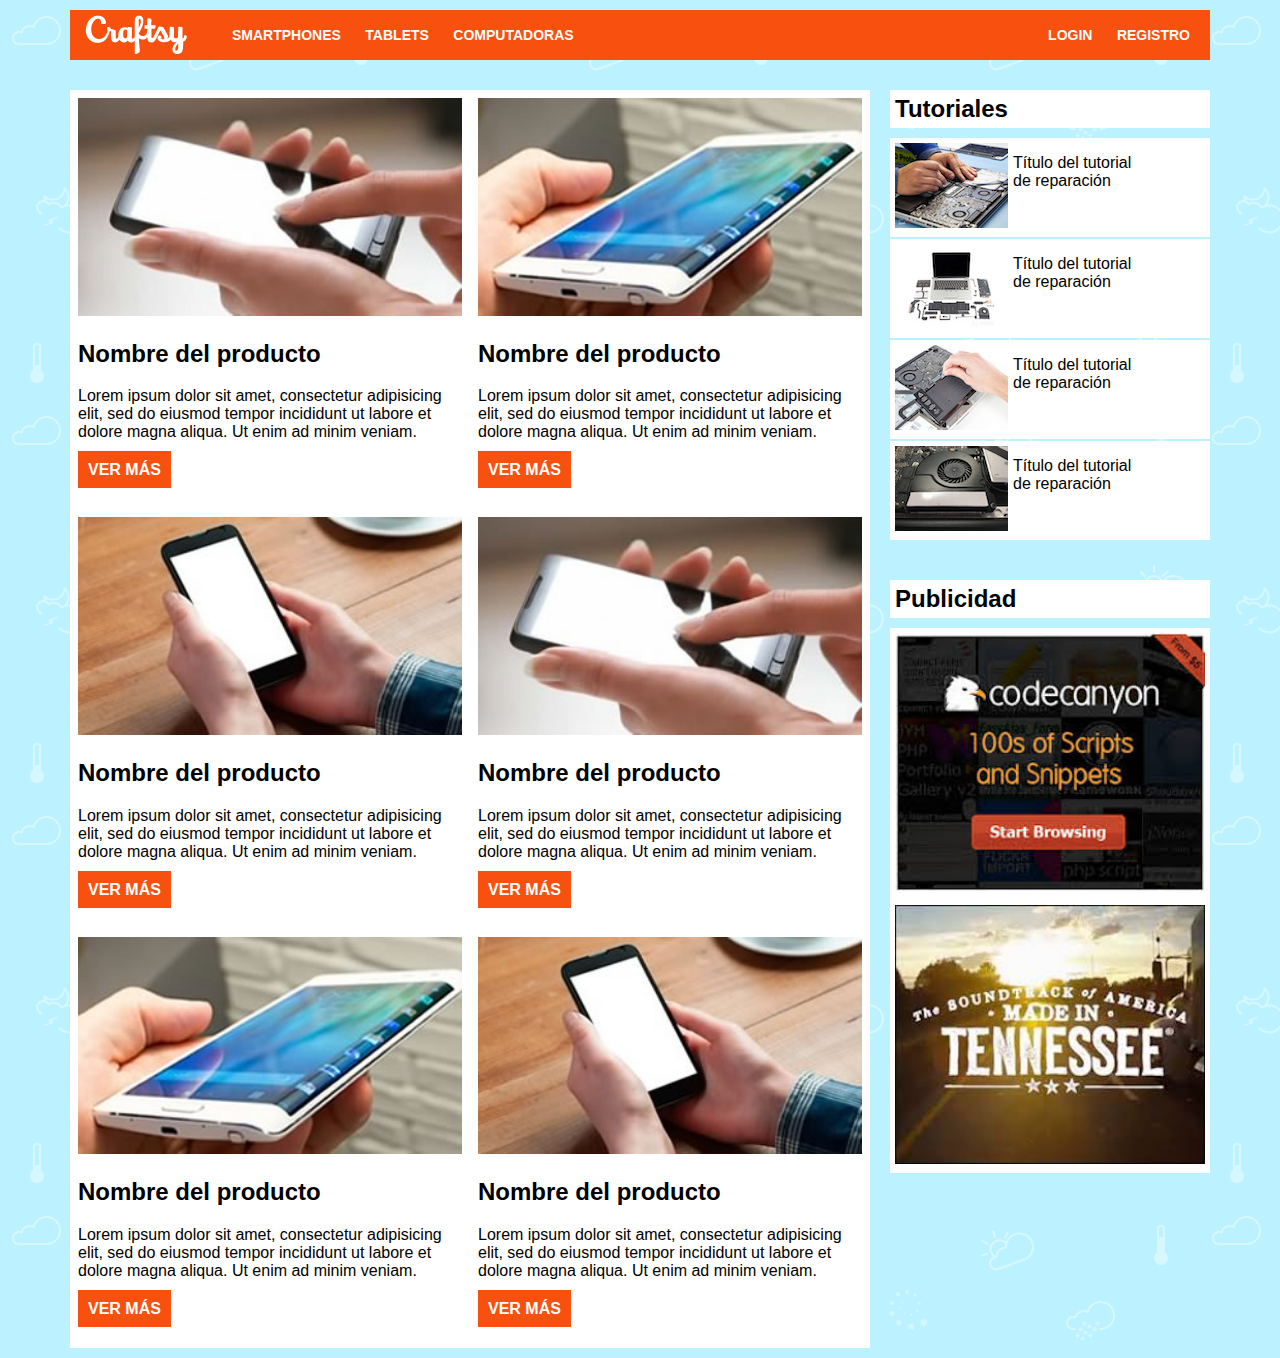
<file: index.html>
<!DOCTYPE html>
<html lang="en">
<head>
	<meta charset="UTF-8">
	<link rel="stylesheet" href="css/style.css">
	<title>Craftsy - Home</title>
</head>

<body id="home">

	<header>
		<div class="logo">
			<a href="index.html"><img src="img/logo.png" alt=""></a>
		</div>

		<nav class="menu">
			<ul>
				<li><a href="#">SMARTPHONES</a></li>
				<li><a href="#">TABLETS</a></li>
				<li><a href="#">COMPUTADORAS</a></li>
			</ul>
		</nav>

		<div class="registro">
			<ul>
				<li><a href="login.html">LOGIN</a></li>
				<li><a href="registro.html">REGISTRO</a></li>
			</ul>
		</div>
	</header>


	<main>
		<section id="contenido-principal">
			<article>
				<div class="imagen">
					<img src="img/img-phone-01.jpg" alt="">
				</div>
				<div class="texto">
					<h2>Nombre del producto</h2>
					<p>Lorem ipsum dolor sit amet, consectetur adipisicing elit, sed do eiusmod tempor incididunt ut labore et dolore magna aliqua. Ut enim ad minim veniam.</p>
					<a href="#">VER MÁS</a>
				</div>
			</article>

			<article>
				<div class="imagen">
					<img src="img/img-phone-02.jpg" alt="">
				</div>
				<div class="texto">
					<h2>Nombre del producto</h2>
					<p>Lorem ipsum dolor sit amet, consectetur adipisicing elit, sed do eiusmod tempor incididunt ut labore et dolore magna aliqua. Ut enim ad minim veniam.</p>
					<a href="#">VER MÁS</a>
				</div>
			</article>

			<article>
				<div class="imagen">
					<img src="img/img-phone-03.jpg" alt="">
				</div>
				<div class="texto">
					<h2>Nombre del producto</h2>
					<p>Lorem ipsum dolor sit amet, consectetur adipisicing elit, sed do eiusmod tempor incididunt ut labore et dolore magna aliqua. Ut enim ad minim veniam.</p>
					<a href="#">VER MÁS</a>
				</div>
			</article>

			<article>
				<div class="imagen">
					<img src="img/img-phone-01.jpg" alt="">
				</div>
				<div class="texto">
					<h2>Nombre del producto</h2>
					<p>Lorem ipsum dolor sit amet, consectetur adipisicing elit, sed do eiusmod tempor incididunt ut labore et dolore magna aliqua. Ut enim ad minim veniam.</p>
					<a href="#">VER MÁS</a>
				</div>
			</article>

			<article>
				<div class="imagen">
					<img src="img/img-phone-02.jpg" alt="">
				</div>
				<div class="texto">
					<h2>Nombre del producto</h2>
					<p>Lorem ipsum dolor sit amet, consectetur adipisicing elit, sed do eiusmod tempor incididunt ut labore et dolore magna aliqua. Ut enim ad minim veniam.</p>
					<a href="#">VER MÁS</a>
				</div>
			</article>

			<article>
				<div class="imagen">
					<img src="img/img-phone-03.jpg" alt="">
				</div>
				<div class="texto">
					<h2>Nombre del producto</h2>
					<p>Lorem ipsum dolor sit amet, consectetur adipisicing elit, sed do eiusmod tempor incididunt ut labore et dolore magna aliqua. Ut enim ad minim veniam.</p>
					<a href="#">VER MÁS</a>
				</div>
			</article>
		</section>

		<aside>
			<div class="tutoriales">
				<div class="titulo">
					<h2>Tutoriales</h2>
				</div>
				<div class="contenido">
					<article>
						<div class="imagen">
							<img src="img/aside-01.jpg" alt="">
						</div>
						<div class="texto">
							<p>Título del tutorial de reparación</p>
						</div>
					</article>

					<article>
						<div class="imagen">
							<img src="img/aside-02.jpg" alt="">
						</div>
						<div class="texto">
							<p>Título del tutorial de reparación</p>
						</div>
					</article>

					<article>
						<div class="imagen">
							<img src="img/aside-03.jpg" alt="">
						</div>
						<div class="texto">
							<p>Título del tutorial de reparación</p>
						</div>
					</article>

					<article>
						<div class="imagen">
							<img src="img/aside-04.jpg" alt="">
						</div>
						<div class="texto">
							<p>Título del tutorial de reparación</p>
						</div>
					</article>
				</div>
			</div>

			<div class="publicidades">
				<div class="titulo">
					<h2>Publicidad</h2>
				</div>

				<div class="contenido">
					<div class="publicidad">
						<img src="img/ad-01.jpg" alt="">
					</div>

					<div class="publicidad">
						<img src="img/ad-02.jpg" alt="">
					</div>
				</div>
			</div>
		</aside>
	</main>

</body>
</html>
</file>
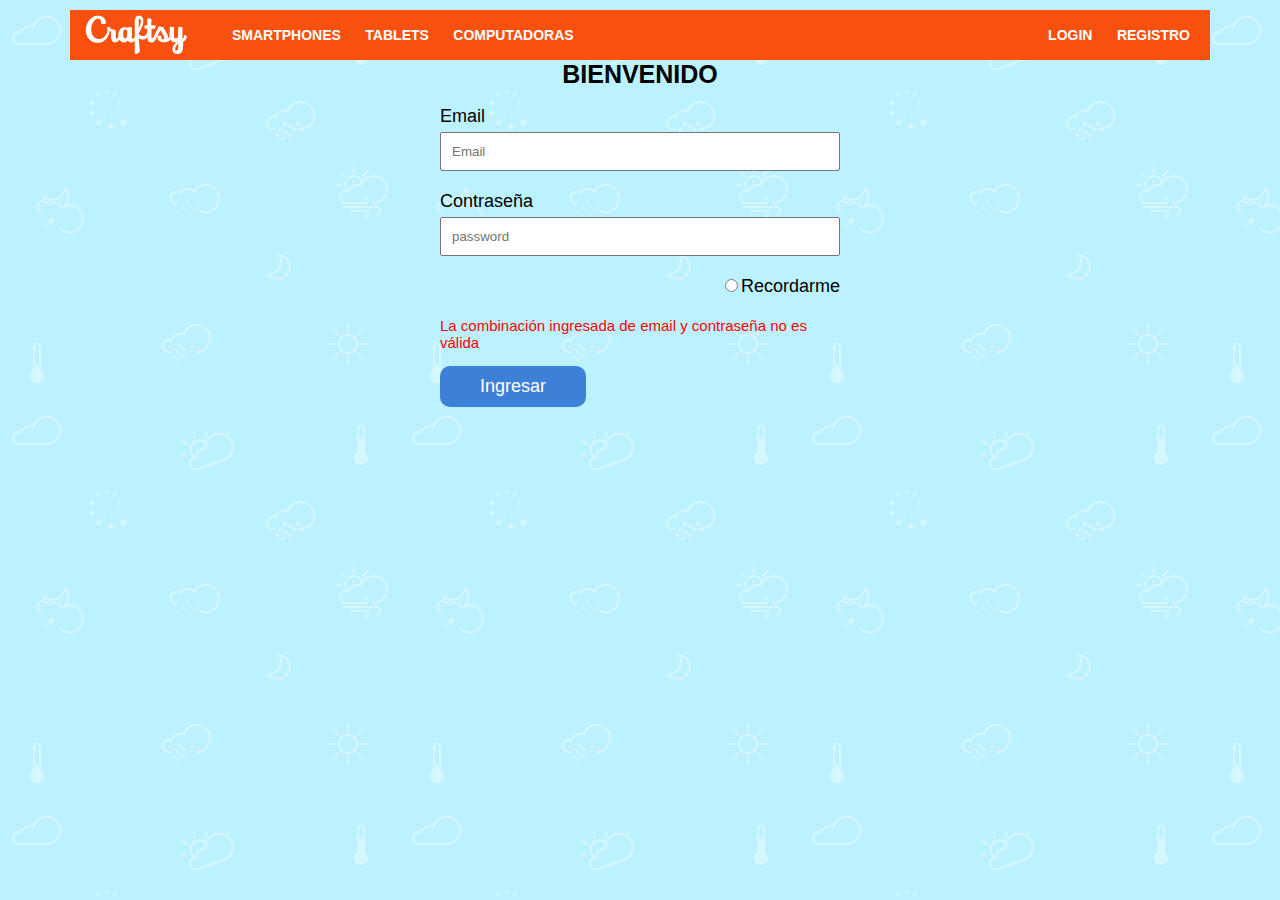
<file: login.html>
<!DOCTYPE html>
<html lang="en">
<head>
	<meta charset="UTF-8">
	<link rel="stylesheet" href="css/style.css">
	<title>Craftsy - Login</title>
</head>

<body id="login">

	<header>
		<div class="logo">
			<a href="index.html"><img src="img/logo.png" alt=""></a>
		</div>

		<nav class="menu">
			<ul>
				<li><a href="#">SMARTPHONES</a></li>
				<li><a href="#">TABLETS</a></li>
				<li><a href="#">COMPUTADORAS</a></li>
			</ul>
		</nav>

		<div class="registro">
			<ul>
				<li><a href="login.html">LOGIN</a></li>
				<li><a href="registro.html">REGISTRO</a></li>
			</ul>
		</div>
	</header>


	<form action="login.html" method="post">
		<h1>BIENVENIDO</h1>
		<p><label for="email">Email</label></p>
		<p><input type="email" name="email" id="email" placeholder="Email"></p>
		<p><label for="pass">Contraseña</label></p>
		<p><input type="password" name="pass" id="pass" placeholder="password"></p>
		<p><input type="radio" name="remember" id="remember">Recordarme</p>
		<p id="validacion">La combinación ingresada de email y contraseña no es válida</p>
		<p><input type="submit" name="submit" id="submit" value="Ingresar"></p>
	</form>

</body>
</html>
</file>
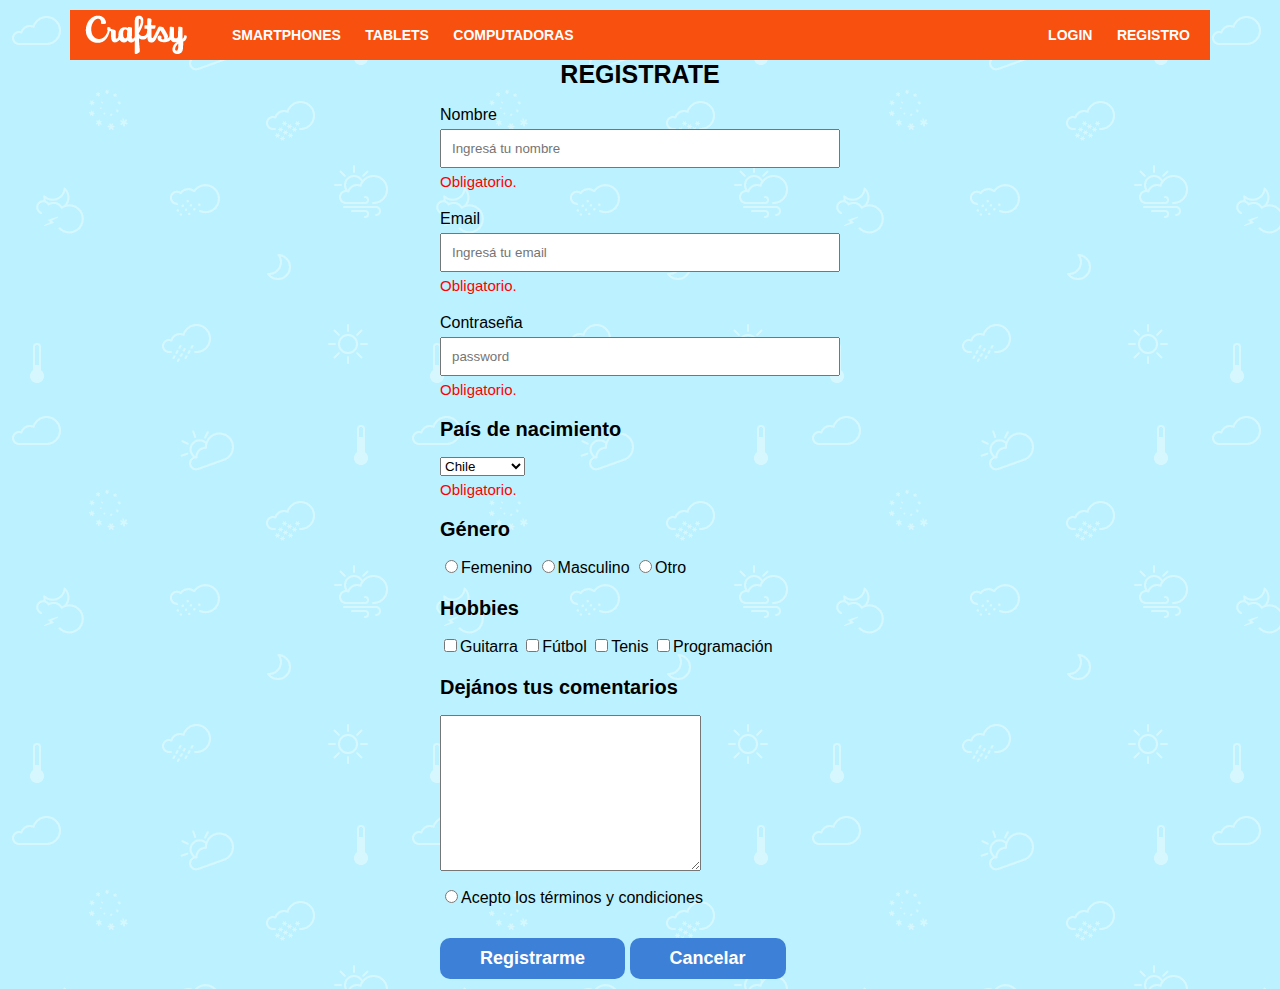
<file: registro.html>
<head>
	<meta charset="UTF-8">
	<link rel="stylesheet" href="css/style.css">
	<title>Craftsy - Login</title>
</head>

<body id="registro">

	<header>
		<div class="logo">
			<a href="index.html"><img src="img/logo.png" alt=""></a>
		</div>

		<nav class="menu">
			<ul>
				<li><a href="#">SMARTPHONES</a></li>
				<li><a href="#">TABLETS</a></li>
				<li><a href="#">COMPUTADORAS</a></li>
			</ul>
		</nav>

		<div class="registro">
			<ul>
				<li><a href="login.html">LOGIN</a></li>
				<li><a href="registro.html">REGISTRO</a></li>
			</ul>
		</div>
	</header>


	<form action="">
		<h1>REGISTRATE</h1>
		<p><label for="name">Nombre</label></p>
		<p><input type="text" name="name" placeholder="Ingresá tu nombre"></p>
		<p class="obligatorio">Obligatorio.</p>

		<p><label for="email">Email</label></p>
		<p><input type="text" name="email" placeholder="Ingresá tu email"></p>
		<p class="obligatorio">Obligatorio.</p>

		<p><label for="pass">Contraseña</label></p>
		<p><input type="text" name="pass" placeholder="password"></p>
		<p class="obligatorio">Obligatorio.</p>

		<p class="negritas"><label for="pais">País de nacimiento</label></p>
		<p><select name="pais">
			<option value="ch">Chile</option>
			<option value="ar">Argentina</option>
			<option value="co">Colombia</option>
			<option value="br">Brasil</option>
			<option value="ve">Venezuela</option>
		</select></p>
		<p class="obligatorio">Obligatorio.</p>

		<p class="negritas"><label for="genero">Género</label></p>
		<p><input type="radio" name="genero" value="Femenino">Femenino
		<input type="radio" name="genero" value="Masculino">Masculino
		<input type="radio" name="genero" value="Otro">Otro</p>

		<p class="negritas"><label for="hobbies">Hobbies</label></p>
		<p><input type="checkbox" name="hobbies" value="Guitarra">Guitarra
		<input type="checkbox" name="hobbies" value="Fútbol">Fútbol
		<input type="checkbox" name="hobbies" value="Tenis">Tenis
		<input type="checkbox" name="hobbies" value="Programación">Programación</p>

		<p class="negritas">Dejános tus comentarios</p>
		<p><label for="comentarios"></label></p>
		<textarea name="comentarios" cols="30" rows="10"></textarea>

		<p class="terminos"><input type="radio">Acepto los términos y condiciones</p>
		<button type="submit">Registrarme</button>
		<button type="reset">Cancelar</button>
	</form>

</body>
</html>
</file>
<file: css/style.css>
*{
	box-sizing: border-box;
	font-family: sans-serif;
}


body{
	padding-top: 10px;
	padding-bottom: 10px;
	width: 1140px;
	margin: auto;
	background-image: url(../img/bg-2.png);
}

header{
	background-color: #f8500f;
	overflow: hidden;
	height: 50px;
	position: fixed;
	width: 1140px;
    margin: auto;
}

header ul li{
	display: inline;
	margin-right: 20px;
}

header ul li a{
	color: white;
	text-decoration: none;
	font-weight: bold;
	font-size: 14px;
}

header ul li a:hover{
	border-bottom: 1px solid #fff;
}

header .logo{
	float: left;
	height: 50px;
	padding: 5px;
	margin-left: 10px;
}

header .menu{
	float: left;
}

header .registro{
	float: right;
}




#home main{
	margin-top: 80px;
	overflow: hidden;
	width: 1140px;
}

#contenido-principal{
	width: 800px;
	overflow: hidden;
	float: left;
	background-color: white;
}

#contenido-principal article{
	width: 48%;
	margin: 1%;
	float: left;
	margin-bottom: 30px;
}

#contenido-principal article img{
	width: 100%;
}

#contenido-principal article p{
	margin-bottom: 20px;
}

#contenido-principal article a{
	color: #fff;
	background-color: #f8500f; 
	text-decoration: none;
	padding: 10px;
	font-weight: bold;
}

#contenido-principal article a:hover{
	background-color: #da7353;
}








aside{
	float: right;
	width: 320px;
}

aside .tutoriales .titulo{
	background-color: #fff;
	padding: 5px;
}

aside .tutoriales .titulo h2{
	margin: 0;
}

aside .tutoriales .contenido{
	margin-top: 10px;
}

aside .tutoriales article{
	background-color: #fff;
	overflow: hidden;
	margin-top: 2px;
}

aside .tutoriales article .imagen{
	float: left;
	padding: 5px;
}

aside .tutoriales article .texto{
	float: left;
	width: 120px;
}


aside .publicidades{
	margin-top: 40px;
}

aside .publicidades .titulo{
	background-color: #fff;
	padding: 5px;
}

aside .publicidades .titulo h2{
	margin: 0;
}

aside .publicidades .contenido{
	margin-top: 10px;
	background-color: #fff;
}

aside .publicidades .contenido .publicidad{
	padding: 5px;
}

aside .publicidades .contenido .publicidad img{
	width: 100%;
}



#login form{
	width: 400px;
	margin: auto;
	margin-top: 50px;
}

#login form h1{
	text-align: center;
	font-size: 25px;
}

#login form p{
	font-size: 18px;
	margin: 0;
}

#login form input[type="email"], #login form input[type="password"]{
	width: 100%;
	padding: 10px;
	margin-top: 5px;
	margin-bottom: 20px;
}

#login form p:nth-child(6){
	float: right;
	margin-bottom: 20px;
}

#login form #validacion{
	float: left;
	width: 100%;
	font-size: 15px;
	color: red;
	font-weight: 500;
}

#login form input[type="submit"]{
	float: left;
	color: #fff;
	font-size: 18px;
	padding: 10px 40px;
	background-color: #3d80d8;
	border-radius: 10px;
	border: 0;
	margin-top: 15px;
}







#registro form{
	width: 400px;
	margin: auto;
	margin-top: 50px;
}

#registro form h1{
	text-align: center;
	font-size: 25px;
}

#registro input[type="text"], #registro input[type="email"], #registro input[type="password"]{
	width: 100%;
	padding: 10px;
	margin: 5px 0;
}

#registro .obligatorio{
	float: left;
	width: 100%;
	font-size: 15px;
	color: red;
	font-weight: 500;
	margin-top: 0;
	margin-bottom: 20px;
}


#registro .negritas{
	font-weight: bold;
	font-size: 20px;
	margin-bottom: 0;
}

#registro form p:nth-child(3), #registro form p:nth-child(6), #registro form p:nth-child(9){
	margin: 0;
}

#registro form p:nth-child(2), #registro form p:nth-child(5), #registro form p:nth-child(8){
	margin: 0;
}

#registro form p:nth-child(12){
	margin-bottom: 5px;
}

#registro button{
	color: #fff;
	font-size: 18px;
	padding: 10px 40px;
	background-color: #3d80d8;
	border-radius: 10px;
	border: 0;
	margin-top: 15px;
	font-weight: bold;
}
</file>
